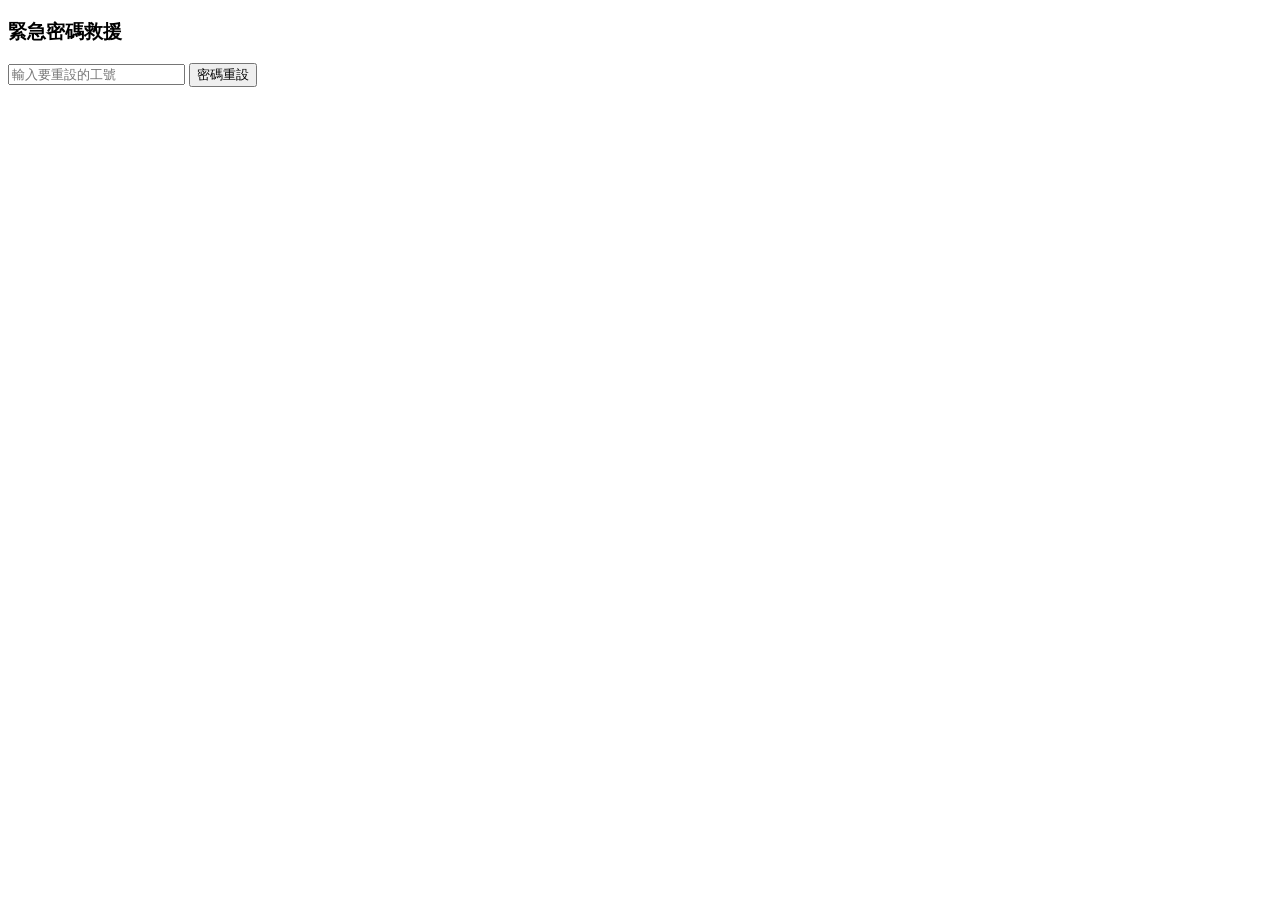
<file: frontend/initial_password.html>
<!DOCTYPE html>
<html>
<head><meta charset="UTF-8"><title>緊急密碼救援</title></head>
<body>
    <h3>緊急密碼救援</h3>
    <input type="text" id="empId" placeholder="輸入要重設的工號">
    <button onclick="doReset()">密碼重設</button>
    <div id="msg" style="margin-top:20px; color:red;"></div>

    <script>
        async function doReset() {
            const empId = document.getElementById('empId').value;
            const res = await fetch('/api/auth/initial_password', {
                method: 'POST',
                headers: { 'Content-Type': 'application/json' },
                body: JSON.stringify({ employee_id: empId })
            });
            const data = await res.json();
            document.getElementById('msg').innerText = data.message || data.error;
        }
    </script>
</body>
</html>
</file>
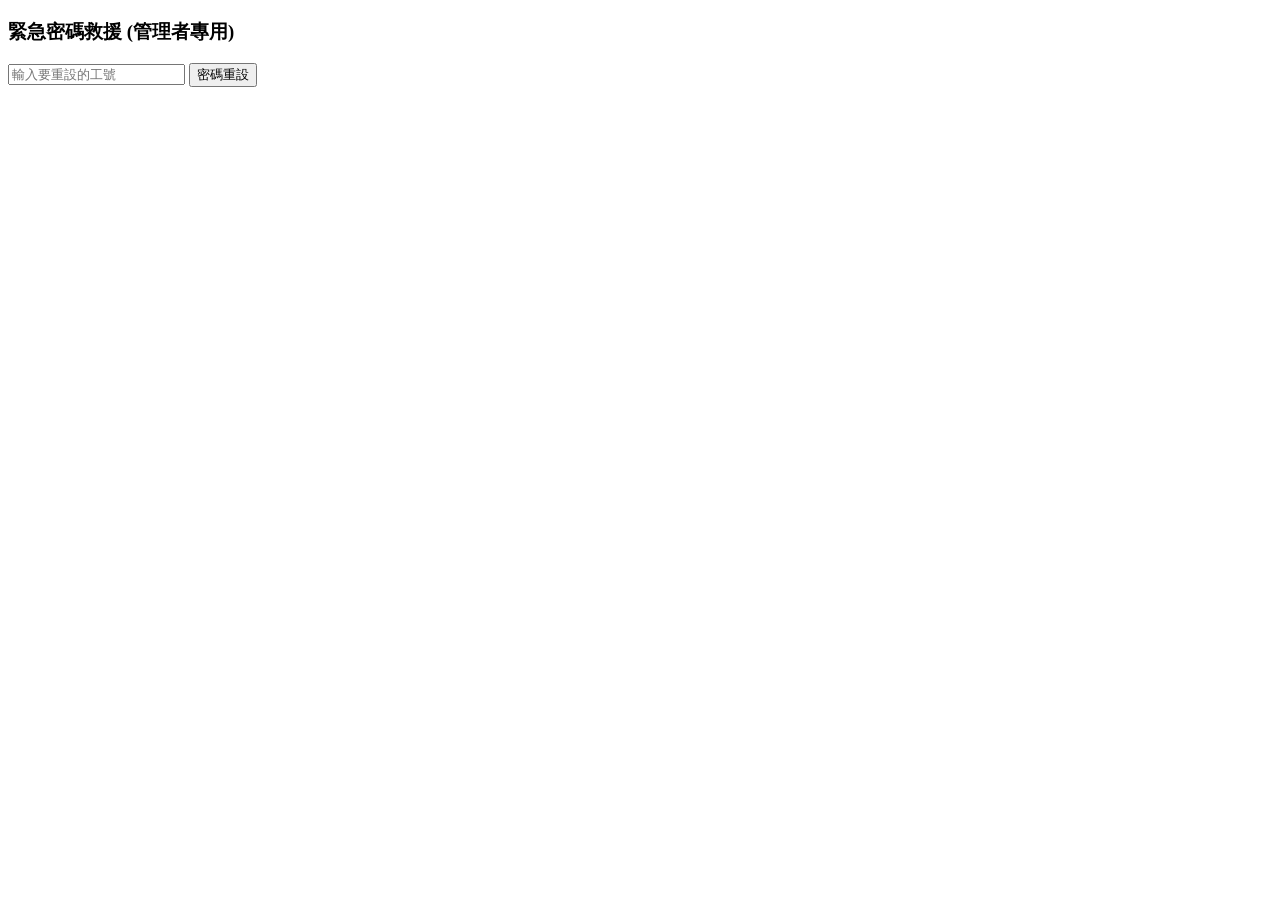
<file: frontend/reset_password.html>
<!DOCTYPE html>
<html>
<head><meta charset="UTF-8"><title>緊急密碼救援</title></head>
<body>
    <h3>緊急密碼救援 (管理者專用)</h3>
    <input type="text" id="empId" placeholder="輸入要重設的工號">
    <button onclick="doReset()">密碼重設</button>
    <div id="msg" style="margin-top:20px; color:red;"></div>

    <script>
        async function doReset() {
            const empId = document.getElementById('empId').value;
            const res = await fetch('/api/auth/reset_password', {
                method: 'POST',
                headers: { 'Content-Type': 'application/json' },
                body: JSON.stringify({ employee_id: empId })
            });
            const data = await res.json();
            document.getElementById('msg').innerText = data.message || data.error;
        }
    </script>
</body>
</html>
</file>
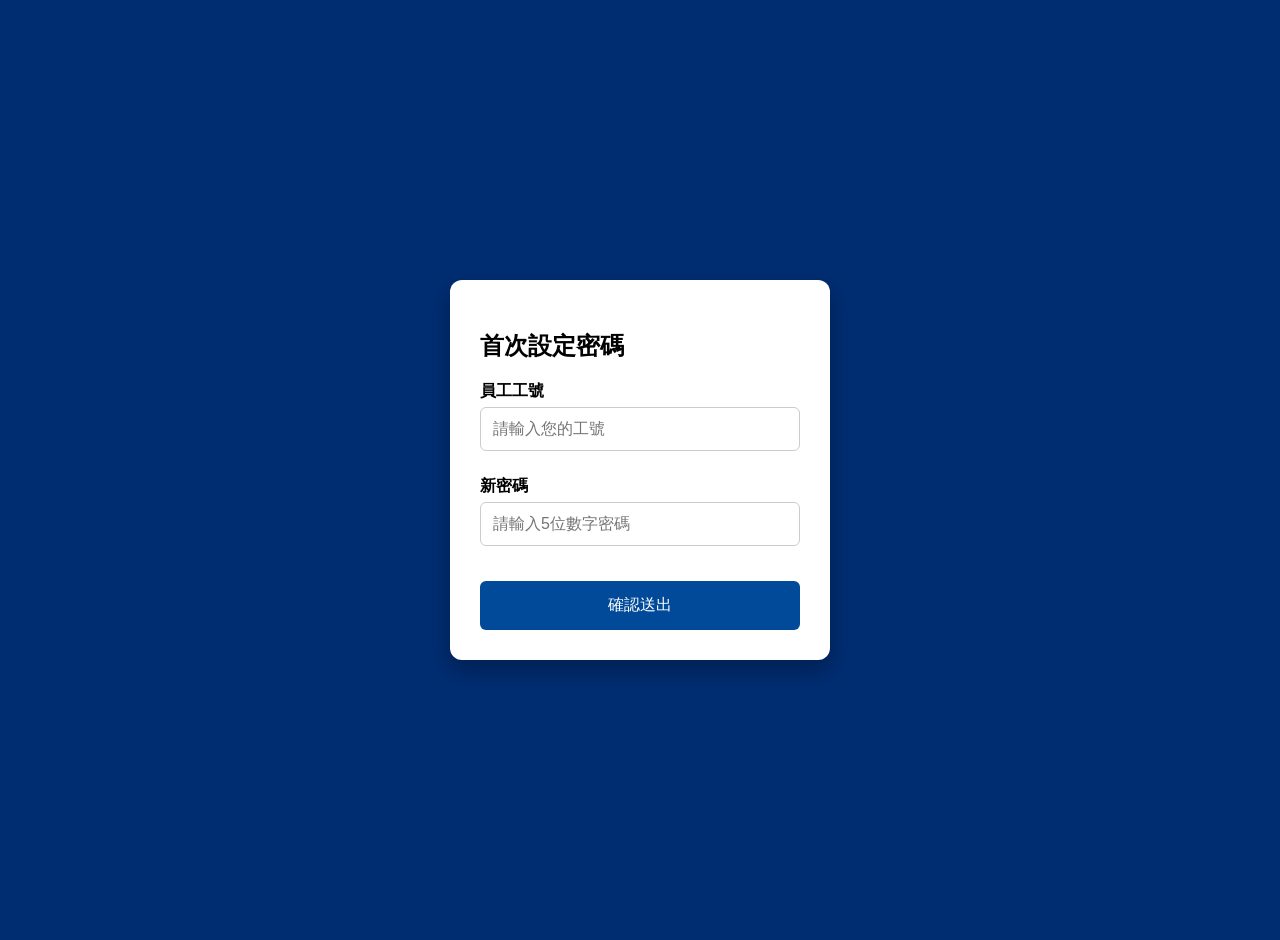
<file: frontend/set-password.html>
<!DOCTYPE html>
<html lang="zh-TW">
<head>
    <meta charset="UTF-8">
    <meta name="viewport" content="width=device-width, initial-scale=1.0">
    <title>密碼設定</title>
    <style>
        body { margin: 0; display: flex; justify-content: center; align-items: center; min-height: 100vh; background-color: #002d72; font-family: 'Segoe UI', sans-serif; padding: 20px; }
        .card { background: white; padding: 30px; border-radius: 12px; width: 100%; max-width: 320px; box-shadow: 0 10px 25px rgba(0,0,0,0.3); }
        .input-group { margin-bottom: 15px; }
        label { display: block; margin-bottom: 5px; font-weight: bold; }
        input { width: 100%; padding: 12px; border: 1px solid #ccc; border-radius: 6px; box-sizing: border-box; font-size: 16px; margin-bottom: 10px; }
         button { width: 100%; padding: 14px; margin-top: 10px; background-color: #004a99; color: white; border: none; border-radius: 6px; font-size: 16px; cursor: pointer; }
        #msgBox { color: #ff4d4f; font-size: 0.85em; margin-top: 10px; display: none; text-align: center; }
    </style>
</head>
<body>

<div class="card">
    <h2 id="title">首次設定密碼</h2>
    
    <div class="input-group">
        <label>員工工號</label>
        <input type="text" id="empId" placeholder="請輸入您的工號" maxlength="5">
    </div>

    <div id="oldPwdGroup" class="input-group" style="display:none;">
        <label>舊密碼</label>
        <input type="password" id="oldPwd" placeholder="請輸入舊密碼" maxlength="6">
    </div>

    <div class="input-group">
        <label>新密碼</label>
        <input type="password" id="newPwd" placeholder="請輸入5位數字密碼" maxlength="5">
    </div>
    
    <button onclick="submitPassword()">確認送出</button>
    <div id="msgBox"></div>
</div>

<script>
    const params = new URLSearchParams(window.location.search);
    const mode = params.get('mode');
    const urlEmpId = params.get('empId');
    const empIdField = document.getElementById('empId');

    if (mode === 'reset') {
        document.getElementById('oldPwdGroup').style.display = 'block';
        document.getElementById('title').innerText = '重設密碼';
    } else if (mode === 'first' && urlEmpId) {
        empIdField.value = urlEmpId;
        empIdField.readOnly = true;
    }

    async function submitPassword() {
        const newPwd = document.getElementById('newPwd').value;
        const msgBox = document.getElementById('msgBox');       
        const passwordRegex = /^(?=.*[0-9]).{5}$/;

    if (!passwordRegex.test(newPwd)) {
        showMsg("密碼格式錯誤：請輸入5位數字");
        return;
    }

        const payload = {
            employee_id: empIdField.value,
            new_password: newPwd,
            old_password: mode === 'reset' ? document.getElementById('oldPwd').value : null,
            mode: mode
        };

        try {
            const res = await fetch('/api/auth/set-password', {
                method: 'POST',
                headers: { 'Content-Type': 'application/json' },
                body: JSON.stringify(payload)
            });

            const data = await res.json();
            if (res.status === 200) {
                showMsg("密碼已重設成功");
                setTimeout(() => {
        window.location.href = "/index.html";
    }, 2000); // 2 秒後跳轉
           
            } else {
                showMsg(data.error || "設定失敗");
            }
        } catch (err) {
            showMsg("伺服器連線錯誤");
        }
    }

    function showMsg(text) {
        const msgBox = document.getElementById('msgBox');
        msgBox.innerText = text;
        msgBox.style.display = 'block'; // 確保它是可見的
    }
</script>
</body>
</html>
</file>
